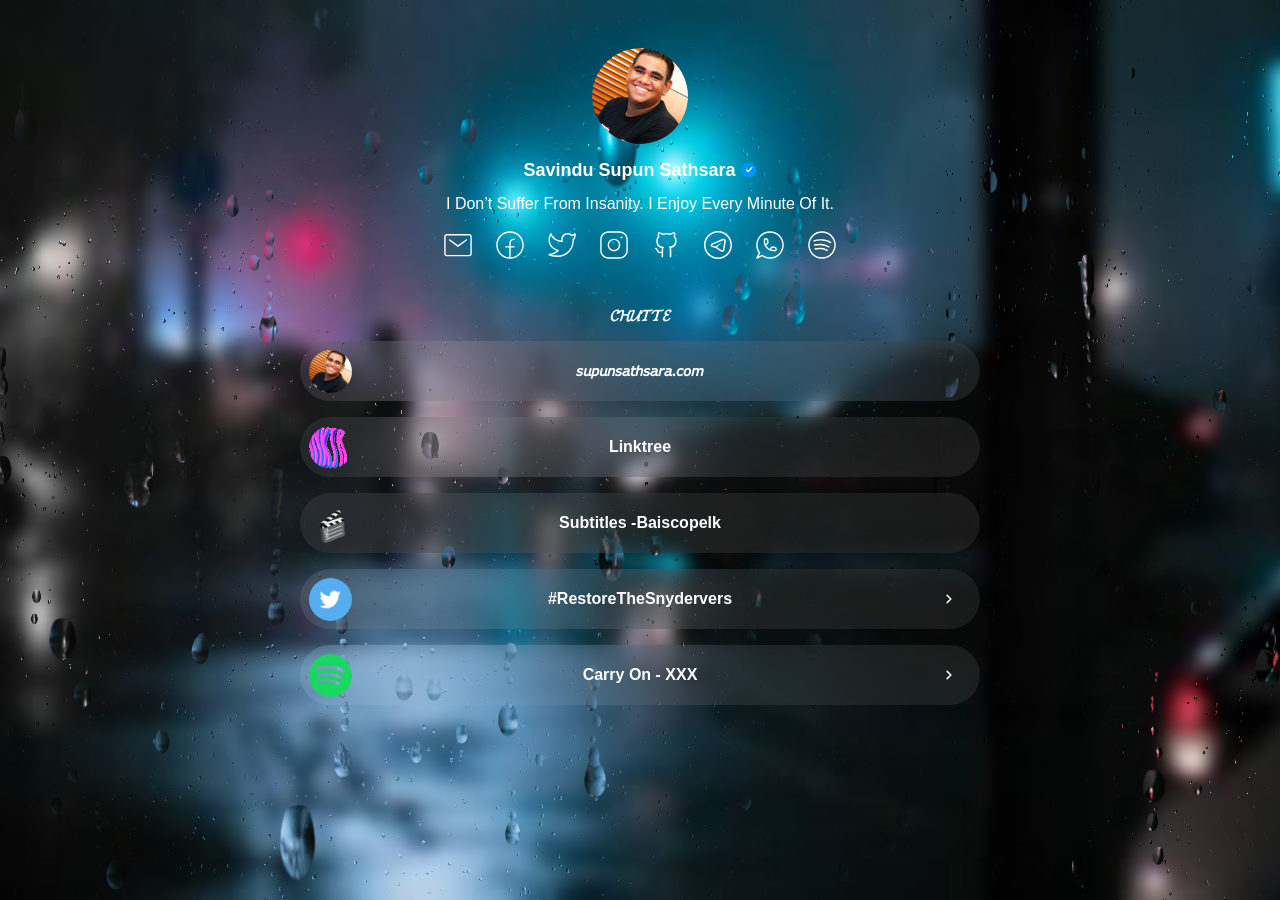
<file: index.htm>
<!DOCTYPE html>
<html lang="en" class="idbmnaf idc0_334" extension-installed="true">
  <head>
    <meta http-equiv="Content-Type" content="text/html; charset=UTF-8" />

    <meta
      name="viewport"
      content="width=device-width, initial-scale=1.0, maximum-scale=1.0, user-scalable=0"
    />
    <link
      rel="shortcut icon"
      href="./assets/eMh1mScFTu6DkQ8NjyVPSuBWGonacdiL.png"
      type="image/webp"
    />
    <link
      rel="icon"
      href="./assets/eMh1mScFTu6DkQ8NjyVPSuBWGonacdiL.png"
      type="image/webp"
    />
    <meta
      name="description"
      content="𝓒𝓗𝓤𝓣𝓣𝓔 •Mahindian •DClover •JokerFan •SubtitleEditor"
    />
    <meta property="og:title" content="Savindu Supun Sathsara" />
    <link rel="canonical" href="https://supunsathsara.github.io" />
    <meta property="og:url" content="https://supunsathsara.github.io" />
    <meta
      property="og:description"
      content="𝓒𝓗𝓤𝓣𝓣𝓔 •Mahindian •DClover •JokerFan •SubtitleEditor"
    />
    <meta
      property="og:image:secure_url"
      content="https://cdn.bio.link/uploads/profile_pictures/2021-09-17/eMh1mScFTu6DkQ8NjyVPSuBWGonacdiL.png"
    />
    <meta
      property="og:image"
      content="https://cdn.bio.link/uploads/profile_pictures/2021-09-17/eMh1mScFTu6DkQ8NjyVPSuBWGonacdiL.png"
    />
    <meta property="profile:username" content="Ssupunsathsara" />
    <meta name="twitter:card" content="summary" />
    <meta name="twitter:title" content="Savindu Supun Sathsara" />
    <meta
      name="twitter:image"
      content="https://cdn.bio.link/uploads/profile_pictures/2021-09-17/eMh1mScFTu6DkQ8NjyVPSuBWGonacdiL.png"
    />
    <meta name="twitter:url" content="https://supunsathsara.github.io" />
    <link
      rel="preload"
      as="image"
      href="./assets/eMh1mScFTu6DkQ8NjyVPSuBWGonacdiL.png"
    />
    <title>Savindu Supun Sathsara</title>
    <link
      rel="apple-touch-icon"
      href="./assets/eMh1mScFTu6DkQ8NjyVPSuBWGonacdiL.png"
    />
    <link rel="manifest" href="./manifest.json" />
    <link rel="dns-prefetch" href="https://analytics.bio.link/" />
    <link rel="preconnect" href="https://fonts.gstatic.com/" />
    <link href="./assets/css2" rel="stylesheet" />
    <link href="./assets/style.css" rel="stylesheet" />

    <script
      src="./assets/plausible.js.download"
      asnyc=""
      defer=""
      data-domain="bio.link"
    ></script>
  </head>

  <body>
    <div class="min-h-full flex-h-center" id="background_div">
      <input type="hidden" value="https://bio.link" id="app-url" />
      <input type="hidden" value="null" id="is-featured" />

      <img
        class="page-image"
        data-src="./assets/rainy_night.jpg"
        src="./assets/rainy_night.jpg"
        alt="background"
      />
      <canvas
        id="bg-canvas"
        class="background-overlay"
        width="1920"
        height="897"
      ></canvas>

      <div class="mt-48 page-full-wrap relative">
        <input type="hidden" value="creator-page" id="page-type" />
        <img
          class="display-image m-auto"
          data-src="./assets/eMh1mScFTu6DkQ8NjyVPSuBWGonacdiL.png"
          src="./assets/eMh1mScFTu6DkQ8NjyVPSuBWGonacdiL.png"
          alt="Savindu Supun Sathsara"
        />
        <h2 class="page-title page-text-color page-text-font mt-16 text-center">
          Savindu Supun Sathsara
          <svg
            style="margin-bottom: -2px"
            width="16"
            height="16"
            viewBox="0 0 16 16"
            fill="none"
            xmlns="http://www.w3.org/2000/svg"
          >
            <path
              fill-rule="evenodd"
              clip-rule="evenodd"
              d="M8 0L9.99182 1.3121L12.3696 1.29622L13.3431 3.48797L15.3519 4.77336L14.9979 7.14888L16 9.32743L14.431 11.1325L14.1082 13.5126L11.8223 14.1741L10.277 16L8 15.308L5.72296 16L4.17772 14.1741L1.89183 13.5126L1.569 11.1325L0 9.32743L1.00206 7.14888L0.648112 4.77336L2.65693 3.48797L3.6304 1.29622L6.00818 1.3121L8 0Z"
              fill="#0095F6"
            ></path>
            <path
              fill-rule="evenodd"
              clip-rule="evenodd"
              d="M10.4036 5.20536L7.18853 8.61884L6.12875 7.49364C5.8814 7.23102 5.46798 7.21864 5.20536 7.466C4.94274 7.71335 4.93036 8.12677 5.17771 8.38939L6.71301 10.0195C6.9709 10.2933 7.40616 10.2933 7.66405 10.0195L11.3546 6.10111C11.6019 5.83848 11.5896 5.42507 11.3269 5.17771C11.0643 4.93036 10.6509 4.94274 10.4036 5.20536Z"
              fill="white"
            ></path>
          </svg>
        </h2>
        <div
          class="page-bioline text-fs-16 page-text-color page-text-font mt-12 ln-h-22 text-center"
        >
          I don’t suffer from insanity. I enjoy every minute of it.
        </div>

        <div class="flex-both-center flex-wrap mt-16">
          <div class="page-social relative">
            <a
              class="social-icon-anchor"
              data-id="email"
              data-type="social_link"
              target="_blank"
              rel="noopener nofollow"
              href="mailto:contact@supunsathsara.com"
            ></a>
            <svg
              class="social-icon-fill"
              width="30"
              height="30"
              viewBox="0 0 30 30"
              fill="none"
              xmlns="http://www.w3.org/2000/svg"
            >
              <path
                fill-rule="evenodd"
                clip-rule="evenodd"
                d="M3 3.25C1.48122 3.25 0.25 4.48121 0.25 6V24.4C0.25 25.9188 1.48122 27.15 3 27.15H27C28.5188 27.15 29.75 25.9188 29.75 24.4V6C29.75 4.48122 28.5188 3.25 27 3.25H3ZM1.75 6C1.75 5.30964 2.30964 4.75 3 4.75H27C27.6904 4.75 28.25 5.30964 28.25 6V24.4C28.25 25.0904 27.6904 25.65 27 25.65H3C2.30964 25.65 1.75 25.0904 1.75 24.4V6ZM24.4101 10.2003L15.4501 16.9203C15.1834 17.1203 14.8167 17.1203 14.5501 16.9203L5.59008 10.2003C5.25871 9.95178 5.19156 9.48168 5.44008 9.15031C5.68861 8.81894 6.15871 8.75178 6.49008 9.00031L15.0001 15.3828L23.5101 9.00031C23.8415 8.75178 24.3116 8.81894 24.5601 9.15031C24.8086 9.48168 24.7415 9.95178 24.4101 10.2003Z"
                fill="white"
              ></path>
            </svg>
          </div>
          <div class="page-social relative">
            <a
              class="social-icon-anchor"
              data-id="facebook"
              data-type="social_link"
              target="_blank"
              rel="noopener nofollow"
              href="https://facebook.com/s.supun.sathsara"
            ></a>
            <svg
              class="social-icon-fill"
              width="30"
              height="30"
              viewBox="0 0 30 30"
              fill="none"
              xmlns="http://www.w3.org/2000/svg"
            >
              <path
                fill-rule="evenodd"
                clip-rule="evenodd"
                d="M0.25 15C0.25 6.8538 6.8538 0.25 15 0.25C23.1462 0.25 29.75 6.8538 29.75 15C29.75 23.1462 23.1462 29.75 15 29.75C6.8538 29.75 0.25 23.1462 0.25 15ZM15 1.75C7.68223 1.75 1.75 7.68223 1.75 15C1.75 22.0661 7.28116 27.8403 14.25 28.2291V17.75H10V16.25H14.25V13C14.25 10.3766 16.3766 8.25 19 8.25H20V9.75H19C17.2051 9.75 15.75 11.2051 15.75 13V16.25H20V17.75H15.75V28.2291C22.7188 27.8403 28.25 22.0661 28.25 15C28.25 7.68223 22.3178 1.75 15 1.75Z"
                fill="white"
              ></path>
            </svg>
          </div>
          <div class="page-social relative">
            <a
              class="social-icon-anchor"
              data-id="twitter"
              data-type="social_link"
              target="_blank"
              rel="noopener nofollow"
              href="https://twitter.com/Ssupunsathsara"
            ></a>
            <svg
              class="social-icon-fill"
              width="30"
              height="30"
              viewBox="0 0 30 30"
              fill="none"
              xmlns="http://www.w3.org/2000/svg"
            >
              <path
                fill-rule="evenodd"
                clip-rule="evenodd"
                d="M29.2021 2.29128C29.4871 2.3899 29.6853 2.64956 29.7052 2.95041C29.8142 4.59396 29.734 5.81882 29.3639 6.86221C29.0225 7.8245 28.4577 8.56742 27.7099 9.31547V10.375C27.7099 19.9699 19.9435 27.75 10.3606 27.75L10.2857 27.75C7.10613 27.7502 3.76846 27.7503 0.583588 25.6238C0.308808 25.4403 0.186459 25.0986 0.282317 24.7824C0.378175 24.4662 0.669657 24.25 1.00006 24.25C4.6982 24.25 7.82719 22.5613 9.52731 21.2664C5.55292 19.6867 2.78453 17.2448 1.43666 14.1767C-0.0476899 10.7979 0.256627 6.81007 2.32594 2.66503C2.45925 2.39801 2.7382 2.23543 3.03624 2.25106C3.33429 2.26669 3.5947 2.45754 3.69935 2.73704C4.59654 5.13323 7.9449 9.87584 14.2285 10.2291L14.2285 9.08222C14.2285 5.31 17.282 2.25003 21.0513 2.25003C22.8547 2.25003 24.4912 2.96875 25.6893 4.13362C26.6713 3.90172 27.6414 3.3409 28.3993 2.49842C28.6009 2.27427 28.9172 2.19266 29.2021 2.29128ZM26.6834 8.22046C27.3244 7.57355 27.715 7.02367 27.9502 6.36072C28.1163 5.89237 28.2154 5.33778 28.2424 4.61274C27.4133 5.17664 26.485 5.5459 25.5445 5.68833L25.1461 5.74867L24.8759 5.4498C23.9308 4.4046 22.5677 3.75003 21.0513 3.75003C18.1126 3.75003 15.7285 6.13624 15.7285 9.08222L15.7285 11.75H14.9785C8.56761 11.75 4.7119 7.74457 3.01957 4.78232C1.71748 8.06916 1.7083 11.0657 2.80998 13.5734C4.07399 16.4506 6.86624 18.8344 11.2221 20.2886C11.4685 20.3709 11.6548 20.5748 11.7145 20.8276C11.7743 21.0804 11.6989 21.3461 11.5154 21.5299C10.3491 22.698 7.43534 24.7769 3.65251 25.4965C5.76005 26.2408 7.96828 26.25 10.3606 26.25C19.1128 26.25 26.2099 19.1436 26.2099 10.375V8.91784C26.2099 8.60128 26.406 8.33053 26.6834 8.22046Z"
                fill="white"
              ></path>
            </svg>
          </div>
          <div class="page-social relative">
            <a
              class="social-icon-anchor"
              data-id="instagram"
              data-type="social_link"
              target="_blank"
              rel="noopener nofollow"
              href="https://instagram.com/s_supun_sathsara"
            ></a>
            <svg
              class="social-icon-fill"
              width="30"
              height="30"
              viewBox="0 0 30 30"
              fill="none"
              xmlns="http://www.w3.org/2000/svg"
            >
              <path
                fill-rule="evenodd"
                clip-rule="evenodd"
                d="M0.25 9C0.25 4.16751 4.16751 0.25 9 0.25H21C25.8325 0.25 29.75 4.16751 29.75 9V21C29.75 25.8325 25.8325 29.75 21 29.75H9C4.16751 29.75 0.25 25.8325 0.25 21V9ZM9 1.75C4.99594 1.75 1.75 4.99594 1.75 9V21C1.75 25.0041 4.99594 28.25 9 28.25H21C25.0041 28.25 28.25 25.0041 28.25 21V9C28.25 4.99594 25.0041 1.75 21 1.75H9ZM24 7.75H22V6.25H24V7.75ZM8.25 15C8.25 11.2721 11.2721 8.25 15 8.25C18.7279 8.25 21.75 11.2721 21.75 15C21.75 18.7279 18.7279 21.75 15 21.75C11.2721 21.75 8.25 18.7279 8.25 15ZM15 9.75C12.1005 9.75 9.75 12.1005 9.75 15C9.75 17.8995 12.1005 20.25 15 20.25C17.8995 20.25 20.25 17.8995 20.25 15C20.25 12.1005 17.8995 9.75 15 9.75Z"
                fill="white"
              ></path>
            </svg>
          </div>
          <div class="page-social relative">
            <a
              class="social-icon-anchor"
              data-id="github"
              data-type="social_link"
              target="_blank"
              rel="noopener nofollow"
              href="https://github.com/supunsathsara"
            ></a>
            <svg
              class="social-icon-fill"
              width="30"
              height="30"
              viewBox="0 0 30 30"
              fill="none"
              xmlns="http://www.w3.org/2000/svg"
            >
              <path
                d="M19.7998 28.2998C19.3998 28.2998 18.9998 27.9998 18.9998 27.4998V20.1998C18.9998 18.9998 18.9998 18.4998 18.4998 17.9998C18.2998 17.7998 18.1998 17.4998 18.2998 17.1998C18.3998 16.8998 18.5998 16.6998 18.8998 16.6998C22.4998 16.2998 24.6998 15.0998 24.6998 9.99982C24.6998 8.69982 24.1998 7.39982 23.2998 6.49982C23.0998 6.29982 22.9998 5.99982 23.0998 5.69982C23.2998 5.09982 23.3998 4.59982 23.3998 3.99982C23.3998 3.59982 23.2998 3.09982 23.1998 2.69982C22.6998 2.79982 21.5998 2.99982 19.7998 4.19982C19.5998 4.29982 19.3998 4.29982 19.1998 4.29982C16.7998 3.69982 14.1998 3.69982 11.7998 4.29982C11.5998 4.39982 11.3998 4.29982 11.1998 4.19982C9.3998 3.09982 8.2998 2.79982 7.7998 2.79982C7.6998 3.19982 7.5998 3.59982 7.5998 4.09982C7.5998 4.69982 7.6998 5.29982 7.8998 5.79982C7.9998 6.09982 7.8998 6.39982 7.6998 6.59982C7.1998 7.09982 6.8998 7.59982 6.5998 8.19982C6.3998 8.79982 6.1998 9.39982 6.1998 10.0998C6.1998 15.0998 8.3998 16.3998 11.9998 16.7998C12.2998 16.7998 12.4998 16.9998 12.5998 17.2998C12.6998 17.5998 12.5998 17.8998 12.3998 18.0998C11.9998 18.4998 11.7998 19.2998 11.8998 20.4998V22.4998V22.5998V27.5998C11.8998 27.9998 11.5998 28.3998 11.0998 28.3998C10.5998 28.3998 10.2998 28.0998 10.2998 27.5998V23.5998C6.9998 24.1998 5.6998 22.1998 4.8998 20.7998C4.4998 20.0998 4.0998 19.4998 3.6998 19.3998C3.2998 19.2998 3.0998 18.8998 3.1998 18.4998C3.2998 18.0998 3.6998 17.8998 4.0998 17.9998C5.0998 18.2998 5.6998 19.1998 6.1998 20.0998C7.0998 21.4998 7.7998 22.7998 10.3998 22.1998V20.7998C10.2998 19.7998 10.3998 18.9998 10.5998 18.3998C7.4998 17.7998 4.5998 16.1998 4.5998 10.3998C4.5998 9.49982 4.7998 8.69982 5.0998 7.89982C5.4998 6.99982 5.8998 6.39982 6.2998 5.89982C6.1998 5.29982 6.0998 4.69982 6.0998 3.99982C6.0998 3.19982 6.2998 2.39982 6.5998 1.69982C6.6998 1.49982 6.8998 1.29982 7.0998 1.29982C7.3998 1.19982 8.7998 0.999818 11.7998 2.79982C14.2998 2.19982 16.8998 2.19982 19.2998 2.79982C22.2998 0.999818 23.6998 1.19982 23.9998 1.29982C24.1998 1.39982 24.3998 1.49982 24.4998 1.69982C24.7998 2.39982 24.9998 3.19982 24.9998 3.99982C24.9998 4.59982 24.8998 5.29982 24.7998 5.89982C25.7998 7.09982 26.3998 8.49982 26.3998 10.0998C26.3998 15.8998 23.5998 17.5998 20.4998 18.0998C20.6998 18.7998 20.6998 19.4998 20.6998 20.1998V27.4998C20.5998 27.9998 20.1998 28.2998 19.7998 28.2998Z"
                fill="white"
              ></path>
            </svg>
          </div>
          <div class="page-social relative">
            <a
              class="social-icon-anchor"
              data-id="telegram"
              data-type="social_link"
              target="_blank"
              rel="noopener nofollow"
              href="https://t.me/supun_sathsara"
            ></a>
            <svg
              class="social-icon-fill"
              width="28"
              height="28"
              viewBox="0 0 28 28"
              fill="none"
              xmlns="http://www.w3.org/2000/svg"
            >
              <path
                fill-rule="evenodd"
                clip-rule="evenodd"
                d="M26.5 14C26.5 20.9036 20.9036 26.5 14 26.5C7.09644 26.5 1.5 20.9036 1.5 14C1.5 7.09644 7.09644 1.5 14 1.5C20.9036 1.5 26.5 7.09644 26.5 14ZM28 14C28 21.732 21.732 28 14 28C6.26801 28 0 21.732 0 14C0 6.26801 6.26801 0 14 0C21.732 0 28 6.26801 28 14ZM8.42392 13.7773C8.03172 13.9413 8.06041 14.5071 8.46718 14.6304L10.7136 15.3117C11.1423 15.4418 11.6065 15.3745 11.9809 15.1282L17.0455 11.7958C17.0677 11.7812 17.0902 11.7731 17.112 11.7703C17.2403 11.7537 17.3457 11.9207 17.2342 12.0302L13.5886 15.6099C13.4734 15.723 13.4032 15.8617 13.3756 16.0061C13.3184 16.305 13.4437 16.6283 13.7305 16.7996L17.8122 19.2373C18.27 19.5107 18.8589 19.236 18.9445 18.7092L20.3533 10.042C20.4485 9.45619 19.8636 8.99382 19.3167 9.2225L8.42392 13.7773ZM10.2782 16.7472C10.8278 16.9139 11.4067 16.918 11.9484 16.7692C12.098 17.2973 12.4404 17.7762 12.9614 18.0874L17.043 20.5251C18.4124 21.3429 20.17 20.5194 20.4251 18.9498L21.8338 10.2826C22.1172 8.53919 20.3751 7.15411 18.7381 7.83862L7.84525 12.3934C6.1565 13.0996 6.27877 15.5342 8.03183 16.0659L10.2782 16.7472Z"
                fill="white"
              ></path>
            </svg>
          </div>
          <div class="page-social relative">
            <a
              class="social-icon-anchor"
              data-id="whatsapp"
              data-type="social_link"
              target="_blank"
              rel="noopener nofollow"
              href="https://api.whatsapp.com/send?phone=+94784478771"
            ></a>
            <svg
              class="social-icon-fill"
              width="30"
              height="30"
              viewBox="0 0 30 30"
              fill="none"
              xmlns="http://www.w3.org/2000/svg"
            >
              <path
                fill-rule="evenodd"
                clip-rule="evenodd"
                d="M0.250021 15C0.250021 6.8538 6.85382 0.25 15 0.25C23.1462 0.25 29.75 6.8538 29.75 15C29.75 23.1462 23.1462 29.75 15 29.75C11.8477 29.75 8.92465 28.7603 6.52704 27.075L1.33543 29.6708C1.04669 29.8152 0.697961 29.7586 0.469691 29.5303C0.24142 29.3021 0.18483 28.9533 0.3292 28.6646L2.92501 23.473C1.23969 21.0754 0.250021 18.1523 0.250021 15ZM15 1.75C7.68225 1.75 1.75002 7.68223 1.75002 15C1.75002 17.9841 2.73558 20.7358 4.39925 22.9503L4.67791 23.3213L2.67707 27.3229L6.67875 25.3221L7.04968 25.6008C9.26424 27.2644 12.016 28.25 15 28.25C22.3178 28.25 28.25 22.3178 28.25 15C28.25 7.68223 22.3178 1.75 15 1.75ZM11.7687 10.1744C11.6196 9.27965 10.5971 8.83667 9.84237 9.33982L9.75002 9.40139V11C9.75002 12.03 9.91836 13.0206 10.229 13.9459L11.508 13.0933C11.9173 12.8204 12.1285 12.3329 12.0476 11.8477L11.7687 10.1744ZM10.8326 15.3463L12.3401 14.3414C13.2405 13.7411 13.7051 12.6686 13.5272 11.6011L13.2483 9.92778C12.9203 7.95938 10.6707 6.98481 9.01032 8.09174L8.584 8.37596C8.37535 8.51506 8.25002 8.74924 8.25002 9V11C8.25002 16.9371 13.063 21.75 19 21.75H21C21.2508 21.75 21.485 21.6247 21.6241 21.416L21.9083 20.9897C23.0152 19.3293 22.0406 17.0798 20.0722 16.7517L18.3989 16.4728C17.3315 16.2949 16.2589 16.7596 15.6587 17.66L14.6537 19.1674C13.0317 18.3024 11.6976 16.9683 10.8326 15.3463ZM16.0541 19.771C16.9794 20.0817 17.9701 20.25 19 20.25H20.5986L20.6602 20.1576C21.1634 19.4029 20.7204 18.3804 19.8256 18.2313L18.1523 17.9524C17.6671 17.8715 17.1796 18.0827 16.9067 18.492L16.0541 19.771Z"
                fill="white"
              ></path>
            </svg>
          </div>
          <div class="page-social relative">
            <a
              class="social-icon-anchor"
              data-id="spotify"
              data-type="social_link"
              target="_blank"
              rel="noopener nofollow"
              href="https://open.spotify.com/user/ggaxxorfqac35hpeg8bstrom8?si=a8cd957fdaec4d7f"
            ></a>
            <svg
              class="social-icon-fill"
              width="30"
              height="30"
              viewBox="0 0 30 30"
              fill="none"
              xmlns="http://www.w3.org/2000/svg"
            >
              <path
                fill-rule="evenodd"
                clip-rule="evenodd"
                d="M15 1.75C7.68139 1.75 1.75 7.68252 1.75 15C1.75 22.3175 7.68139 28.25 15 28.25C22.3186 28.25 28.25 22.3175 28.25 15C28.25 7.68252 22.3186 1.75 15 1.75ZM0.25 15C0.25 6.85418 6.85287 0.25 15 0.25C23.1471 0.25 29.75 6.85418 29.75 15C29.75 23.1458 23.1471 29.75 15 29.75C6.85287 29.75 0.25 23.1458 0.25 15ZM15.4714 10.3453C12.198 10.0773 8.86216 10.4773 6.11942 11.4463L5.61971 10.032C8.58288 8.98505 12.1332 8.56694 15.5938 8.85035C19.0518 9.13354 22.4772 10.1221 25.1605 11.9448L24.3177 13.1857C21.9039 11.5461 18.7474 10.6136 15.4714 10.3453ZM22.4757 18.0441C18.4175 15.1309 13.534 14.5134 6.60892 15.7386L6.3476 14.2615C13.4737 13.0008 18.8308 13.5811 23.3504 16.8255L22.4757 18.0441ZM14.1328 19.527C11.7187 19.2898 9.26409 19.5021 7.26459 19.9895L6.90932 18.5322C9.06965 18.0056 11.694 17.7802 14.2794 18.0342C16.8601 18.2878 19.458 19.0248 21.5183 20.4734L20.6556 21.7005C18.8738 20.4477 16.5516 19.7647 14.1328 19.527Z"
                fill="white"
              ></path>
            </svg>
          </div>
        </div>

        <div class="mt-24">
          <div
            class="text-center page-text-font page-text-color page-item-title mt-32"
          >
            𝓒𝓗𝓤𝓣𝓣𝓔
          </div>
          <div class="page-item-wrap relative">
            <div class="page-item flex-both-center absolute"></div>
            <a
              target="_blank"
              rel="noopener nofollow"
              class="page-item-each py-10 flex-both-center"
              href="https://supunsathsara.com/"
              data-id="222159"
              data-type="page_item"
            >
              <img
                class="link-each-image"
                data-src="./assets/elyVwPPp1wh3F3AcWXQTWCY0xDNuLMUv.png"
                src="./assets/elyVwPPp1wh3F3AcWXQTWCY0xDNuLMUv.png"
                alt="𝘴𝘶𝘱𝘶𝘯𝘴𝘢𝘵𝘩𝘴𝘢𝘳𝘢.𝘤𝘰𝘮"
              />
              <span class="item-title text-center">𝘴𝘶𝘱𝘶𝘯𝘴𝘢𝘵𝘩𝘴𝘢𝘳𝘢.𝘤𝘰𝘮</span>
            </a>
          </div>
          <div class="page-item-wrap relative">
            <div class="page-item flex-both-center absolute"></div>
            <a
              target="_blank"
              rel="noopener nofollow"
              class="page-item-each py-10 flex-both-center"
              href="https://linktr.ee/supunsathsara"
              data-id="117369"
              data-type="page_item"
            >
              <img
                class="link-each-image"
                data-src="./assets/ksBiqBV0S8iMRuMMploaded_mDfIVop6.gif"
                src="./assets/ksBiqBV0S8iMRuMMploaded_mDfIVop6.gif"
                alt="Linktree"
              />
              <span class="item-title text-center">Linktree</span>
            </a>
          </div>
          <div class="page-item-wrap relative">
            <div class="page-item flex-both-center absolute"></div>
            <a
              target="_blank"
              rel="noopener nofollow"
              class="page-item-each py-10 flex-both-center"
              href="https://www.baiscopelk.com/category/sinhala-subtitle/%E0%B7%83%E0%B7%80%E0%B7%92%E0%B6%AF%E0%B7%94-%E0%B7%83%E0%B7%94%E0%B6%B4%E0%B7%94%E0%B6%B1%E0%B7%8A/"
              data-id="117380"
              data-type="page_item"
            >
              <img
                class="link-each-image"
                data-src="https://cdn.bio.link/uploads/thumbnails/2021-09-17/t7tz5spvJb3TKkiwploaded_G9e7j6Qo.gif"
                src="./assets/t7tz5spvJb3TKkiwploaded_G9e7j6Qo.gif"
                alt="Subtitles -Baiscopelk"
              />
              <span class="item-title text-center">Subtitles -Baiscopelk</span>
            </a>
          </div>
          <div class="page-item-wrap relative">
            <div class="page-item flex-both-center absolute"></div>
            <a
              class="page-item-each py-10 show-embed cursor-pointer flex-both-center relative"
              href="javascript:void(0)"
              data-id="117373"
              data-type="page_item"
            >
              <img
                class="link-each-image"
                data-src="https://cdn.bio.link/biolink/icons/twitter.png"
                src="./assets/twitter.png"
                alt="#RestoreTheSnydervers"
              />
              <span class="item-title text-center">#RestoreTheSnydervers</span>
              <svg
                class="embed-ind-arrow-icon embed-ind-arrow"
                fill="#FFFFFF"
                viewBox="0 0 16 16"
                enable-background="new 0 0 24 24"
              >
                <path
                  d="M8.006 11c.266 0 .486-.106.695-.323l4.061-4.21A.807.807 0 0013 5.87a.855.855 0 00-.846-.87.856.856 0 00-.626.276L8.006 8.957 4.477 5.276A.87.87 0 003.852 5 .86.86 0 003 5.869c0 .235.087.428.243.599l4.062 4.215c.214.217.434.317.7.317z"
                ></path>
              </svg>
            </a>

            <div
              class="show-embed-item"
              data-height="250"
              data-type="1"
              style="height: 0px"
            >
              <div class="embed-wrap relative">
                <div class="embed-wrap-inside">
                  <iframe
                    style="height: 0px"
                    class="rounded-md embed-iframe show-embed-item"
                    src="./assets/saved_resource.html"
                    data-src="https://platform.twitter.com/embed/index.html?dnt=false&amp;embedId=twitter-widget-0&amp;frame=false&amp;id=1404503593403621378&amp;widgetsVersion=219d021%3A1598982042171"
                    width="100%"
                    title="#RestoreTheSnydervers"
                    allowfullscreen=""
                    frameborder="0"
                  ></iframe>
                </div>
              </div>
            </div>
          </div>
          <div class="page-item-wrap relative">
            <div class="page-item flex-both-center absolute"></div>
            <a
              class="page-item-each py-10 show-embed cursor-pointer flex-both-center relative"
              href="javascript:void(0)"
              data-id="117390"
              data-type="page_item"
            >
              <img
                class="link-each-image"
                data-src="https://cdn.bio.link/biolink/icons/spotify.png"
                src="./assets/spotify.png"
                alt="Carry on - XXX"
              />
              <span class="item-title text-center">Carry on - XXX</span>
              <svg
                class="embed-ind-arrow-icon embed-ind-arrow"
                fill="#FFFFFF"
                viewBox="0 0 16 16"
                enable-background="new 0 0 24 24"
              >
                <path
                  d="M8.006 11c.266 0 .486-.106.695-.323l4.061-4.21A.807.807 0 0013 5.87a.855.855 0 00-.846-.87.856.856 0 00-.626.276L8.006 8.957 4.477 5.276A.87.87 0 003.852 5 .86.86 0 003 5.869c0 .235.087.428.243.599l4.062 4.215c.214.217.434.317.7.317z"
                ></path>
              </svg>
            </a>

            <div
              class="show-embed-item"
              data-height="80"
              data-type=""
              style="height: 0px"
            >
              <div class="embed-wrap relative">
                <div class="embed-wrap-preview">
                  <iframe
                    style="height: 0px"
                    class="rounded-md embed-iframe show-embed-item"
                    src="./assets/saved_resource(1).html"
                    data-src="https://open.spotify.com/embed/track/2yZax79pOrYuyIFVW2cZY2?si=6f21b5b5a66a422e"
                    width="100%"
                    title="Carry on - XXX"
                    allowfullscreen=""
                    frameborder="0"
                  ></iframe>
                </div>
              </div>
            </div>
          </div>
        </div>
      </div>
    </div>

    <script
      type="text/javascript"
      async=""
      src="./assets/matomo.js.download"
    ></script>
    <script type="text/javascript">
      var _paq = (window._paq = window._paq || []);
      _paq.push(["setCookieDomain", "*.bio.link"]);
      _paq.push(["setDomains", ["*.bio.link"]]);
      _paq.push(["trackPageView"]);
      (function () {
        let u = "https://analytics.bio.link/";
        _paq.push(["setTrackerUrl", u + "matomo.php"]);
        _paq.push(["setSiteId", "56982"]);
        let d = document,
          g = d.createElement("script"),
          s = d.getElementsByTagName("script")[0];
        g.type = "text/javascript";
        g.async = true;
        g.src = "https://cdn.bio.link/matomo.js";
        s.parentNode.insertBefore(g, s);
      })();
    </script>
    <!-- End Matomo Code -->
    <script>
      var plausibleScript = document.createElement("script");
      plausibleScript.src = "https://plausible.io/js/plausible.js";
      plausibleScript.setAttribute("asnyc", "");
      plausibleScript.setAttribute("defer", "");
      plausibleScript.setAttribute("data-domain", "bio.link");
      document.head.appendChild(plausibleScript);
    </script>

    <script src="./assets/theme.js"></script>
    <script src="./index.js"></script>

    <script src="./assets/raindrops.js.download"></script>
  </body>
</html>
</file>
<file: assets/style.css>
body,
html {
  -ms-scroll-chaining: none;
  overscroll-behavior: none;
  margin: 0;
  padding: 0;
}
.min-h-full {
  min-height: 100vh;
}
.flex {
  display: flex;
}
.flex-both-center {
  display: flex;
  justify-content: center;
  align-items: center;
}
.flex-wrap {
  flex-wrap: wrap;
}
.flex-h-center {
  display: flex;
  justify-content: center;
}
.flex-dir-c {
  flex-direction: column;
}
.mt-8 {
  margin-top: 8px;
}
.mt-12 {
  margin-top: 12px;
}
.mt-16 {
  margin-top: 16px;
}
.mt-24 {
  margin-top: 24px;
}
.mt-32 {
  margin-top: 32px;
}
.mt-48 {
  margin-top: 48px;
}
.mt-120 {
  margin-top: 120px;
}
.m-auto {
  margin: auto;
}
.ml-6 {
  margin-left: 6px;
}
.py-10 {
  padding: 10px;
}
.ln-h-22 {
  line-height: 22px;
}
.ln-h-32 {
  line-height: 32px;
}
.text-fs-14 {
  font-size: 14px;
}
.text-fs-16 {
  font-size: 16px;
}
.text-fs-20 {
  font-size: 20px;
}
.text-fs-22 {
  font-size: 22px;
}
.font-inter {
  font-family: Inter, sans-serif;
}
.font-weight-500 {
  font-weight: 500;
}
.font-weight-600 {
  font-weight: 600;
}
.color-white {
  color: #fff;
}
.color-dark {
  color: #222;
}
.color-danger {
  color: #ff4963;
}
.page-bg {
  position: fixed;
  inset: 0;
  z-index: -1;
  height: 100vh;
  width: 100vw;
}
.w-full {
  width: 100%;
}
.background-overlay {
  position: fixed;
  width: 100%;
  height: 100%;
  z-index: 0;
}
.page-overlay {
  position: fixed;
  left: 0;
  top: 0;
  width: 100vw;
  height: 100vh;
  background: rgba(0, 0, 0, 0.1);
  -webkit-backdrop-filter: blur(20px);
  backdrop-filter: blur(20px);
  z-index: 100;
}
.page-overlay-btn {
  text-decoration: none;
  font-family: Inter, sans-serif;
  background: transparent;
  padding: 10px 30px;
  border-radius: 6px;
  font-size: 1.2em;
  display: inline-block;
  cursor: pointer;
}
.page-overlay-title {
  font-size: 30px;
  font-family: sans-serif;
}
.page-overlay-text {
  font-size: 18px;
}
.page-image {
  position: fixed;
  left: 0;
  top: 0;
  width: 100vw;
  height: 100vh;
  -o-object-fit: cover;
  object-fit: cover;
}
.display-image {
  width: 96px;
  height: 96px;
  display: block;
  border-radius: 50%;
  -o-object-fit: cover;
  object-fit: cover;
}
.text-center {
  text-align: center;
}
.page-title {
  margin-bottom: 0;
}
.page-bioline {
  font-weight: 500;
}
.page-full-wrap {
  width: 680px;
  z-index: 10;
  padding-bottom: 176px;
}
.page-item-wrap {
  transition: transform 0.15s cubic-bezier(0.17, 0.67, 0.29, 2.71) 0s;
}
.page-item-wrap.show-embed {
  border-radius: 30px;
  transition: unset;
  transform: unset;
}
.page-item-wrap.show-embed:hover {
  transform: unset;
}
.page-item-wrap.show-embed:hover .page-item:after,
.page-item-wrap.show-embed:hover .page-item:before {
  -webkit-animation: unset;
  animation: unset;
}
.show-embed-item {
  overflow: hidden;
  transition: all 0.3s ease-in-out;
}
.page-item-wrap.show-embed .show-embed-item {
  overflow: visible;
}
.embed-ind-arrow-icon {
  transform: rotate(-90deg);
}
.page-item-wrap.show-embed .embed-ind-arrow-icon {
  transform: rotate(0deg);
}
.page-item {
  box-sizing: border-box;
  position: absolute;
  left: 0;
  top: 0;
  width: 100%;
  height: 100%;
  z-index: -1;
}
.page-social {
  display: block;
  cursor: pointer;
  margin: 0 12px 12px;
}
.page-social svg {
  width: 28px;
  height: 28px;
}
.relative {
  position: relative;
}
.link-each-image {
  width: 43px;
  height: 43px;
  position: absolute;
  left: 9px;
  -o-object-fit: cover;
  object-fit: cover;
}
.page-logo {
  position: absolute;
  bottom: 32px;
  left: calc(50% - 15px);
}
.page-logo:hover svg .bl-logo-br {
  opacity: 1;
}
.rounded-md {
  border-radius: 8px;
}
.close-embed {
  width: 25px;
  height: 25px;
  border-radius: 50%;
  background: #fff;
  opacity: 0.7;
}
.embed-wrap {
  width: 100%;
  box-sizing: border-box;
  padding: 8px;
  height: 100%;
}
.embed-ind-arrow {
  position: absolute;
  right: 24px;
  height: 14px;
  top: calc(50% - 7px);
  margin-bottom: 16px;
}
.embed-ind-arrow-icon {
  transition: all 0.4s ease-in-out;
}
.close-embed:hover {
  opacity: 1;
}
.cursor-pointer {
  cursor: pointer;
}
.page-item-each {
  text-decoration: none;
  overflow: hidden;
  z-index: 10;
  box-sizing: border-box;
}
.item-title {
  width: 55%;
  word-break: break-word;
}
.social-icon-anchor {
  position: absolute;
  width: 100%;
  height: 100%;
  left: 0;
  top: 0;
}
.page-social:hover {
  transition: all 0.1s ease-in-out;
  transform: scale(1.1);
}
.page-item-title {
  font-weight: 700;
  margin-bottom: 16px;
}
.embed-wrap-inside {
  background-color: #fff;
  display: flex;
  justify-content: center;
  box-sizing: border-box;
  padding: 10px;
  height: 100%;
  overflow: hidden;
}
.embed-wrap-inside iframe {
  width: auto;
  min-width: 500px;
}
.embed-wrap-inside {
  position: relative;
}
.embed-wrap-inside:after {
  content: "";
  position: absolute;
  height: 85%;
  width: 495px;
  border: 10px solid #fff;
  transition-property: border;
  transition-duration: 0.2s;
  pointer-events: none;
}
.subscribers-img {
  width: 66px;
  height: 66px;
  border-radius: 50%;
  position: absolute;
  top: -33px;
  left: calc(50% - 33px);
}
.subsc-count {
  color: hsla(0, 0%, 100%, 0.9);
  line-height: 24px;
  font-weight: 300;
}
.w-400 {
  width: 400px;
}
.subsc-button {
  height: 48px;
  padding: 0 24px;
  background: #fff;
  border: 1px solid #fff;
  border-radius: 0 2px 2px 0;
  line-height: 32px;
  letter-spacing: 1px;
  text-transform: uppercase;
  color: #000;
  font-weight: 800;
  cursor: pointer;
  justify-content: center;
  align-items: center;
  text-decoration: none;
}
.subsc-button:hover {
  background: #ddd;
}
.thank-you-btn {
  border-radius: 2px;
}
.dark-btn {
  background: #222;
  color: #fff;
  border: 1.5px solid #222;
}
.dark-btn:hover {
  background: #444;
}
.subsc-button:focus {
  outline: none;
}
.subsc-email {
  background: hsla(0, 0%, 100%, 0.1);
  border: 1.5px solid hsla(0, 0%, 100%, 0.5);
  border-radius: 2px 0 0 2px;
  padding: 0 16px;
  height: 48px;
  width: calc(100% - 150px);
  box-sizing: border-box;
}
.dark-input {
  border: 1.5px solid #222;
  color: #222;
}
.subsc-email::-moz-placeholder {
  font-family: Inter, sans-serif;
  font-size: 16px;
  line-height: 19px;
  color: hsla(0, 0%, 100%, 0.8);
}
.subsc-email:-ms-input-placeholder {
  font-family: Inter, sans-serif;
  font-size: 16px;
  line-height: 19px;
  color: hsla(0, 0%, 100%, 0.8);
}
.subsc-email::placeholder {
  font-family: Inter, sans-serif;
  font-size: 16px;
  line-height: 19px;
  color: hsla(0, 0%, 100%, 0.8);
}
.dark-input::-moz-placeholder {
  color: #6e6d7a;
}
.dark-input:-ms-input-placeholder {
  color: #6e6d7a;
}
.dark-input::placeholder {
  color: #6e6d7a;
}
.subsc-email:focus {
  outline: none;
}
.subscribers-email-wrap.error-wrap .subsc-button,
.subscribers-email-wrap.error-wrap .subsc-email {
  border: 1.5px solid #ff4963;
}
.subscribers-email-wrap.error-wrap .subsc-email {
  border-right: none;
}
.featured-subscribers {
  position: fixed;
  left: 0;
  bottom: 0;
  width: 100%;
  background: #000;
  height: 223px;
  box-shadow: 0 1.60588px 4.41618px rgba(24, 39, 75, 0.12),
    0 2.81029px 12.8471px rgba(24, 39, 75, 0.12);
  z-index: 100;
  box-sizing: border-box;
  flex-wrap: wrap;
  display: flex;
  flex-flow: column;
  justify-content: center;
  align-items: center;
}
.featured-subscribers,
.featured-subscribers .subsc-count,
.featured-subscribers .subsc-svg,
.featured-subscribers .subscribers-email-wrap,
.featured-subscribers .subscribers-img {
  opacity: 1;
  transition: all 0.32s ease-in-out;
}
.featured-subscribers.hide-subscribers .subsc-count,
.featured-subscribers.hide-subscribers .subsc-svg,
.featured-subscribers.hide-subscribers .subscribers-email-wrap,
.featured-subscribers.hide-subscribers .subscribers-img {
  opacity: 0;
  transition: all 0.32s ease-in-out;
}
.featured-subscribers .subsc-title {
  transition: all 0.32s ease-in-out;
}
.featured-subscribers.hide-subscribers .subsc-title {
  font-size: 16px;
  padding-top: 100px;
  transition: all 0.32s ease-in-out;
}
.featured-subscribers.hide-subscribers {
  transition: all 0.32s ease-in-out;
  height: 72px;
}
.featured-subscribers.hide-subscribers .subscribers-btn {
  transform: rotate(180deg);
}
.subscribers-btn {
  position: absolute;
  right: 16px;
  top: 20px;
  width: 30px;
  height: 30px;
  display: flex;
  align-items: center;
  justify-content: center;
  border-radius: 30px;
  transition: all 0.2s ease-out;
}
.subscribers-btn:hover {
  background: #333;
  transition: all 0.2s ease-out;
}
.op-0 {
  opacity: 0;
}
.hidden {
  display: none;
}
.campaign-main-wrap {
  width: 370px;
}
.campaign-email {
  border: 1px solid #e7e7e9;
  width: 80px;
  height: 80px;
  -o-object-fit: cover;
  object-fit: cover;
  border-radius: 50%;
}
.campaign-subsc-count {
  color: rgba(34, 34, 34, 0.9);
}
.campaign-user-link {
  background: rgba(0, 0, 0, 0.05);
  -webkit-backdrop-filter: blur(200px);
  backdrop-filter: blur(200px);
  border-radius: 68px;
  height: 42px;
  padding: 0 12px;
  text-decoration: none;
  position: fixed;
  bottom: 36px;
  transition: all 0.15s ease-out;
}
.campaign-user-link:hover {
  background: rgba(0, 0, 0, 0.1);
}
.campaign-user-image {
  width: 24px;
  height: 24px;
  border-radius: 50%;
  margin-right: 12px;
}
.bl-circle-loader {
  border-right: 3px solid transparent;
  border-top: 3px solid transparent;
  border-radius: 50%;
  border-color: #000 #000 transparent transparent;
  border-style: solid;
  border-width: 3px;
  width: 15px;
  height: 15px;
  -webkit-animation: spin 1s linear infinite;
  animation: spin 1s linear infinite;
  position: absolute;
}
.dark-btn .bl-circle-loader {
  border-top: 3px solid #fff;
  border-right: 3px solid #fff;
}
@-webkit-keyframes spin {
  0% {
    -webkit-transform: rotate(0deg);
  }
  to {
    -webkit-transform: rotate(1turn);
  }
}
@keyframes spin {
  0% {
    transform: rotate(0deg);
  }
  to {
    transform: rotate(1turn);
  }
}
@media (max-width: 768px) {
  .page-full-wrap {
    width: 90%;
  }
  .embed-wrap-inside iframe {
    width: 100%;
    min-width: unset;
  }
  .page-overlay-title {
    font-size: 24px;
    margin: 16px 0;
  }
  .embed-wrap-inside:after {
    width: 93%;
  }
}
@media (max-width: 480px) {
  .campaign-main-wrap {
    width: 100%;
    padding: 0 24px;
  }
  .xs-hidden {
    display: none;
  }
  .xs-w-100 {
    width: 100%;
  }
  .featured-subscribers {
    height: 205px;
    padding: 24px 16px 32px;
  }
  .xs-mt-6 {
    margin-top: 6px;
  }
  .xs-mt-16 {
    margin-top: 16px;
  }
  .xs-mt-32 {
    margin-top: 32px;
  }
  .xs-block {
    display: block;
  }
  .subsc-button {
    font-weight: 400;
    padding: 0 16px;
    border-radius: 0 4px 4px 0;
  }
  .thank-you-btn {
    border-radius: 4px;
  }
  .subsc-email {
    width: calc(100% - 65px);
    border: 1.5px solid #fff;
    border-radius: 4px 0 0 4px;
  }
  .dark-input {
    border: 1.5px solid #222;
  }
  .subsc-title {
    font-size: 16px;
  }
}
@media (max-width: 400px) {
  .embed-wrap-inside:after {
    width: 90%;
  }
}
</style > <style > .page-image {
  object-position: bottom;
}

.display-image {
  border-radius: 50%;
  box-shadow: 0px 6px 14px -6px rgba(24, 39, 75, 0.12),
    0px 10px 32px -4px rgba(24, 39, 75, 0.1),
    inset 0px 0px 2px 1px rgba(24, 39, 75, 0.05);
}

.page-title {
  font-size: 18px;
  font-weight: 700;
}

.page-bioline {
  font-size: 16px;
  font-weight: 400;
}

.page-item-title {
  font-size: 16px;
  font-weight: 700;
}

.page-item-each {
  color: #ffffff;
  font-family: "DM Sans", sans-serif;
  font-size: 16px;
  font-weight: 600;
  text-transform: capitalize;
  border-radius: 30px;

  min-height: 60px;
}

.page-item-wrap {
  margin: 16px 0;
}

.page-item-wrap:hover {
  transform: translate3d(0px, 0px, 0px) scale(1.015);
}

.page-item-wrap {
  backdrop-filter: blur(5px);
  font-weight: 600;
  backdrop-filter: blur(36px);
  font-weight: 600;
}

.page-item {
  border: 0px solid #ffffff;
  background: rgba(255, 255, 255, 0.075);
  border-radius: 30px;
}

.embed-wrap iframe,
.embed-wrap-inside {
  border-radius: 0px 0px 22px 22px;
}

.link-each-image,
.page-item-wrap {
  border-radius: 30px;
}

.page-text-font {
  font-family: "DM Sans", sans-serif;
  text-transform: capitalize;
}

.page-text-color {
  color: #ffffff;
}

.social-icon-fill path,
.social-icon-fill circle,
.social-icon-fill rect {
  fill: #ffffff;
}

.page-overlay-btn {
  border: 2px solid #ffffff;
}
</file>
